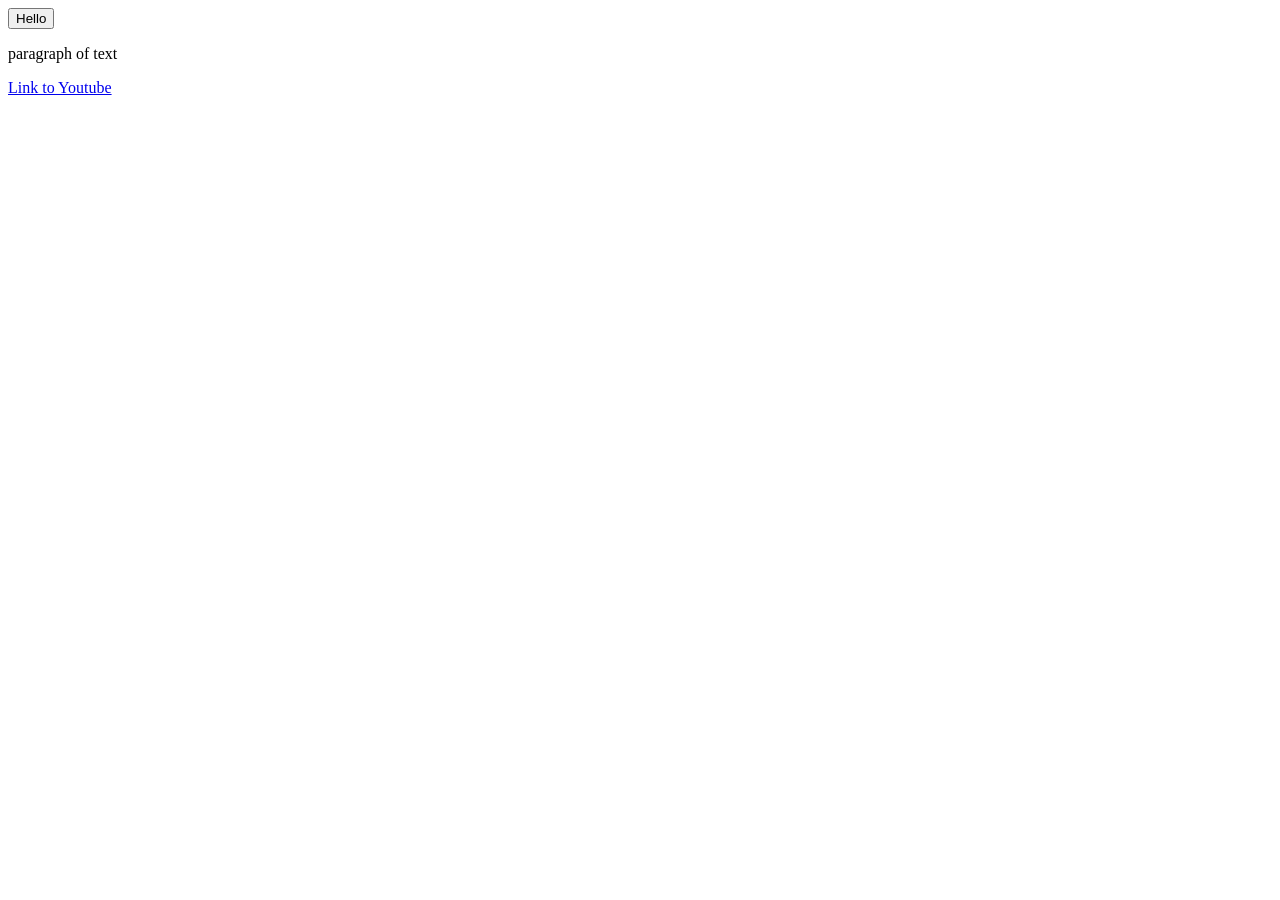
<file: index.html>
<!DOCTYPE html>
<html>
    <head>
        <title>My First Webpage</title>
    </head>
    <body>
        <button>Hello</button>
<p>paragraph of text</p>
<a href="https://www.youtube.com/" target="_blank">Link to Youtube</a>
</body>
</html>
</file>
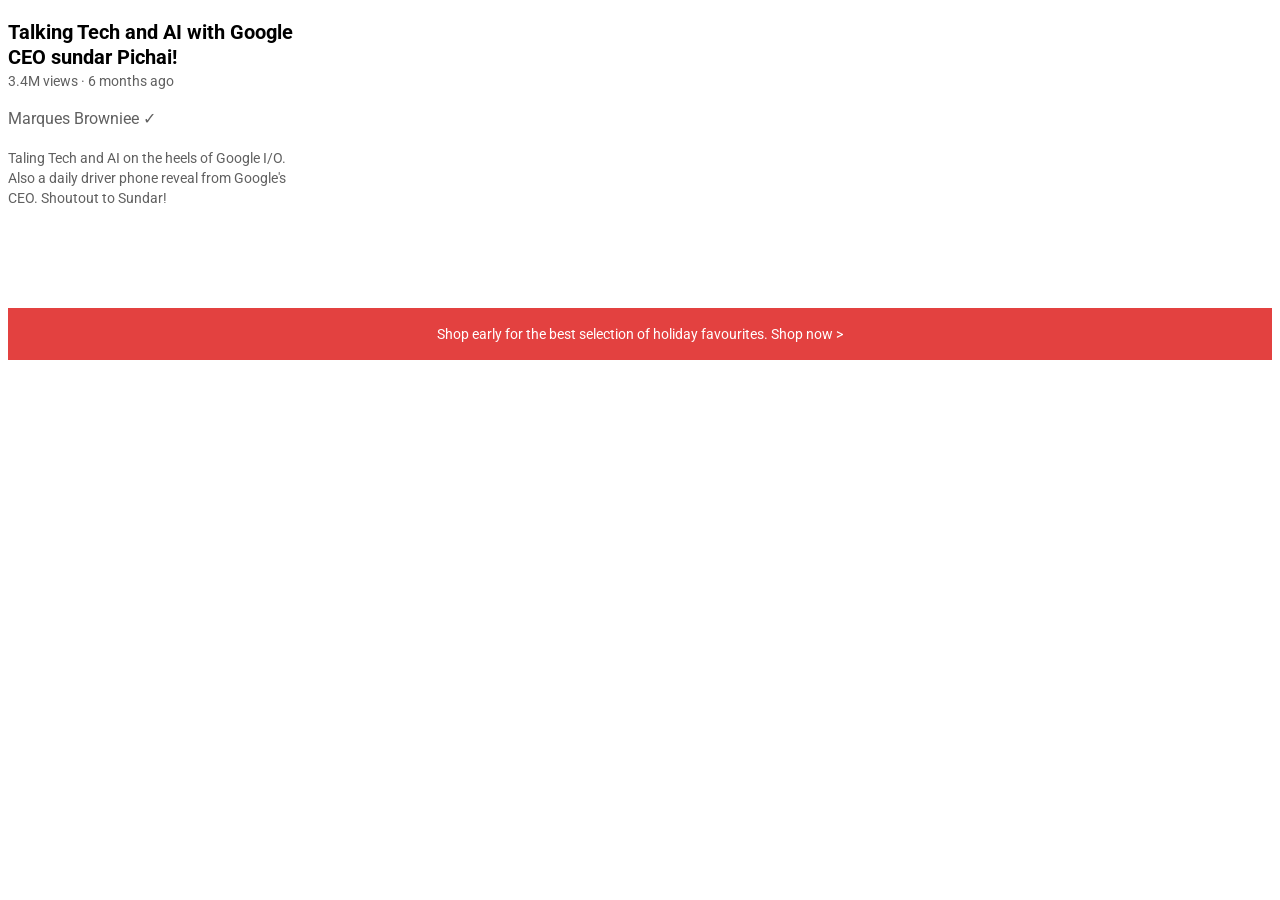
<file: text.html>
<!DOCTYPE html>
<html>
  <head>
    <title>Text Practice</title>
    
    <link rel="stylesheet" href="styles/text.css">
    
    <link rel="preconnect" href="https://fonts.googleapis.com">
    <link rel="preconnect" href="https://fonts.gstatic.com" crossorigin>
    <link href="https://fonts.googleapis.com/css2?family=Roboto:wght@400;700&display=swap" rel="stylesheet">
    
</head>
    
  
  <body><p class="practice-1">Talking Tech and AI with Google CEO sundar Pichai!</p>
<p class="practice-2">
    3.4M views  	&#183  6 months ago
</p>
<p class="practice-3"> Marques Browniee  	&check;</p>
<p class="practice-4"> Taling Tech and AI on the heels of Google I/O. Also a daily driver phone reveal from Google's CEO. Shoutout to Sundar!</p>
<p class="practice-5"> Shop early for the best selection of holiday favourites. <span class="shop-now">Shop now > </span> </p></body>
</html>
</file>
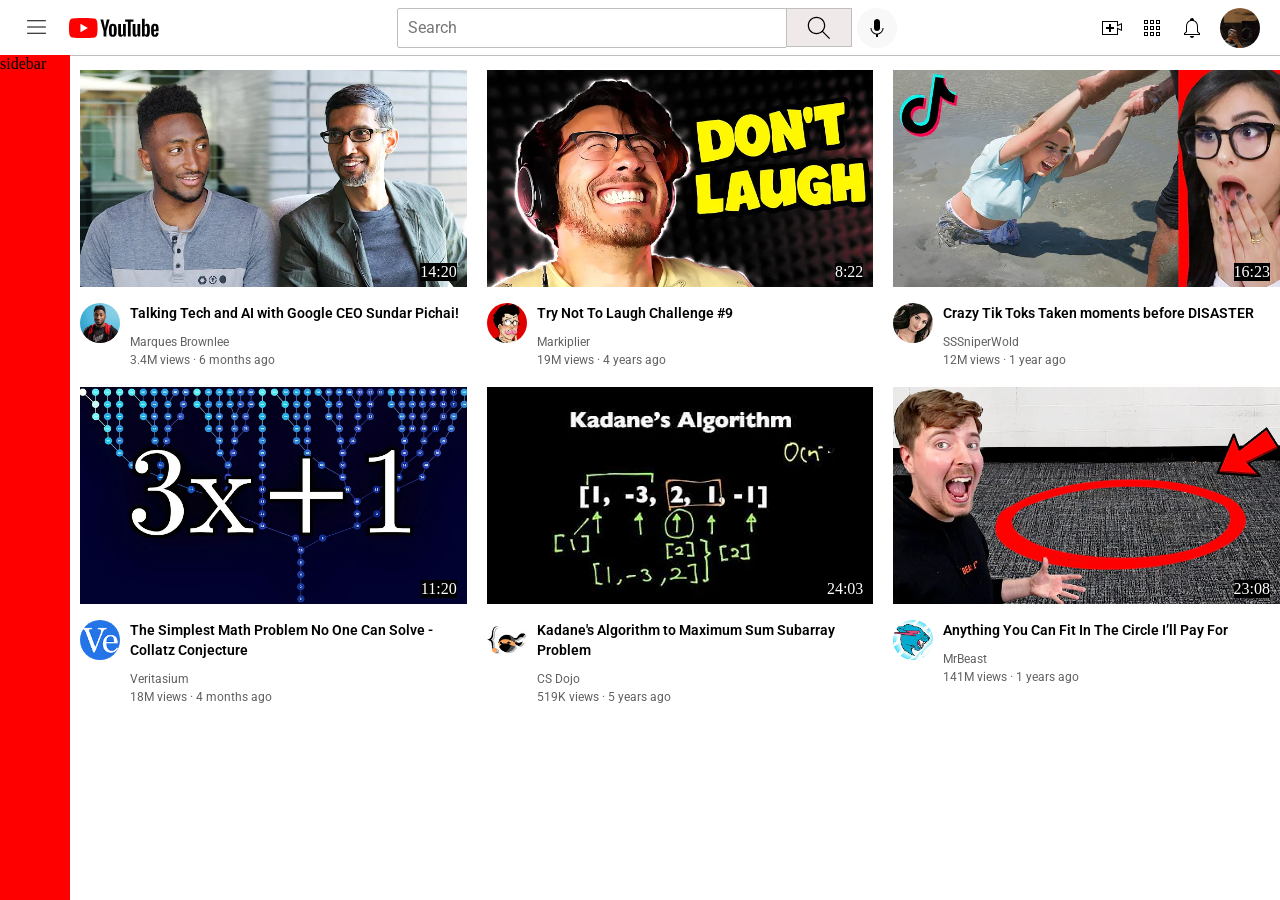
<file: youtube.html>
<!DOCTYPE html>
<html>
    <head>
        <title> Youtube.com Clone</title>
        <link rel="preconnect" href="https://fonts.googleapis.com">
    <link rel="preconnect" href="https://fonts.gstatic.com" crossorigin>
    <link href="https://fonts.googleapis.com/css2?family=Roboto:wght@400;700&display=swap" rel="stylesheet">
       
    <link rel="stylesheet" href="styles/general.css">
       <link rel="stylesheet" href="styles/header.css">
       <link rel="stylesheet" href="styles/video.css">
       <link rel="stylesheet" href="styles/sidebar.css">

    </head>
    <body>

<div class="header">

            <div class="left-section">
                  
                  <img class="hamburger" src="icons/hamburger-menu (1).svg">
                  <img class="youtube-logo" src="icons/youtube-logo.svg">
                </div>


            <div class="middle-section">
                  <input class="search-bar" type="text" placeholder="Search" >

                  <button class ="search-icon">
                        <img class="search" src="icons/search.svg">
                  </button>
                  
                  <button class="voice-icon">
                    <img class="voice" src="icons/voice-search-icon.svg">
                  </button>
                  
                  
                  
            </div>

            <div class="right-section"> 
                
                    <img class="upload-icon" src="icons/upload.svg">
          
                    <img class="youtube-app-icon" src="icons/youtube-apps.svg">
                 
                    <img class="notification-icon" src="/icons/notifications.svg">
                
                    <img class="profile-picture" src="channel-pictures/unnamed.jpg">
          
            </div>

            <div class="sidebar"> sidebar </div>
            
        </div>
        

        <div class="video-grid">
                  <div class="video-preview">
                <div class="thumbnail-row-1">
                    <img class="thumbnail" src="thumbnails/thumbnail-1.webp" alt="Thumbnail 1">
                  <div class="video-time-1"> 14:20</div>
                </div>
         <div class="video-info-grid">
           <div class="channel-picture">
              <img class="profile-picture" src = "channel-pictures/channel-1.jpeg">
           </div>
           <div class="video-info">
             <p class="para1"> Talking Tech and AI with Google CEO Sundar Pichai! </p>
             <p class="para2"> Marques Brownlee </p>   
             <p class="para3"> 3.4M views &#183 6 months ago </p> 
           </div>
         </div>
            
        </div>
       
        <div class="video-preview">
            <div class="thumbnail-row-2">
                <img class="thumbnail"src="thumbnails/thumbnail-2.webp" alt="Thumbnail 2">
                <div class="video-time-2"> 8:22 </div>
            </div>
            <div class="video-info-grid">
            <div class="channel-picture">
                <img class="profile-picture" src="channel-pictures/channel-2.jpeg">
            </div>
            <div class="video-info">
                <p class="para1"> Try Not To Laugh Challenge #9 </p>
                <p class="para2"> Markiplier </p>   
                <p class="para3"> 19M views &#183 4 years ago </p>
             </div>
            </div>
              
           
        
        
    </div>

            <div class="video-preview">
                <div class="thumbnail-row-3">
                    <img class="thumbnail" src="thumbnails/thumbnail-3.webp">
                    <div class="video-time-3"> 16:23</div>
                </div>
         <div class="video-info-grid">
           <div class="channel-picture">
              <img class="profile-picture" src = "channel-pictures/channel-3.jpeg">
           </div>
           <div class="video-info">
             <p class="para1"> Crazy Tik Toks Taken moments before DISASTER</p>
             <p class="para2"> SSSniperWold </p>   
             <p class="para3"> 12M views &#183 1 year ago </p> 
           </div>
         </div>
            
        </div>
       
        <div class="video-preview">
            <div class="thumbnail-row-4">
                <img class="thumbnail"src="thumbnails/thumbnail-4.webp">
                <div class="video-time-4"> 11:20</div>
            </div>
            <div class="video-info-grid">
            <div class="channel-picture">
                <img class="profile-picture" src="channel-pictures/channel-4.jpeg">
            </div>
            <div class="video-info">
                <p class="para1"> The Simplest Math Problem No One Can Solve - Collatz Conjecture </p>
                <p class="para2"> Veritasium </p>   
                <p class="para3"> 18M views &#183 4 months ago </p>
             </div>
            </div>
              
           
        
        
    </div>

            <div class="video-preview">
                <div class="thumbnail-row-5">
                    <img class="thumbnail" src="thumbnails/thumbnail-5.webp">
                    <div class="video-time-5"> 24:03</div>
                </div>
         <div class="video-info-grid">
           <div class="channel-picture">
              <img class="profile-picture" src = "channel-pictures/channel-5.jpeg">
           </div>
           <div class="video-info">
             <p class="para1"> Kadane's Algorithm to Maximum Sum Subarray Problem </p>
             <p class="para2">CS Dojo </p>   
             <p class="para3"> 519K views &#183 5 years ago </p> 
           </div>
         </div>
            
        </div>
       
        <div class="video-preview">
            <div class="thumbnail-row-6">
                <img class="thumbnail"src="thumbnails/thumbnail-6.webp">
                <div class="video-time-6"> 23:08</div>
            </div>
            <div class="video-info-grid">
            <div class="channel-picture">
                <img class="profile-picture" src="channel-pictures/channel-6.jpeg">
            </div>
            <div class="video-info">
                <p class="para1"> Anything You Can Fit In The Circle I’ll Pay For </p>
                <p class="para2"> MrBeast </p>   
                <p class="para3"> 141M views &#183 1 years ago </p>
             </div>
            </div>
              
           
        
        
    </div>

</div>
        
       
    </body>
</html>
</file>
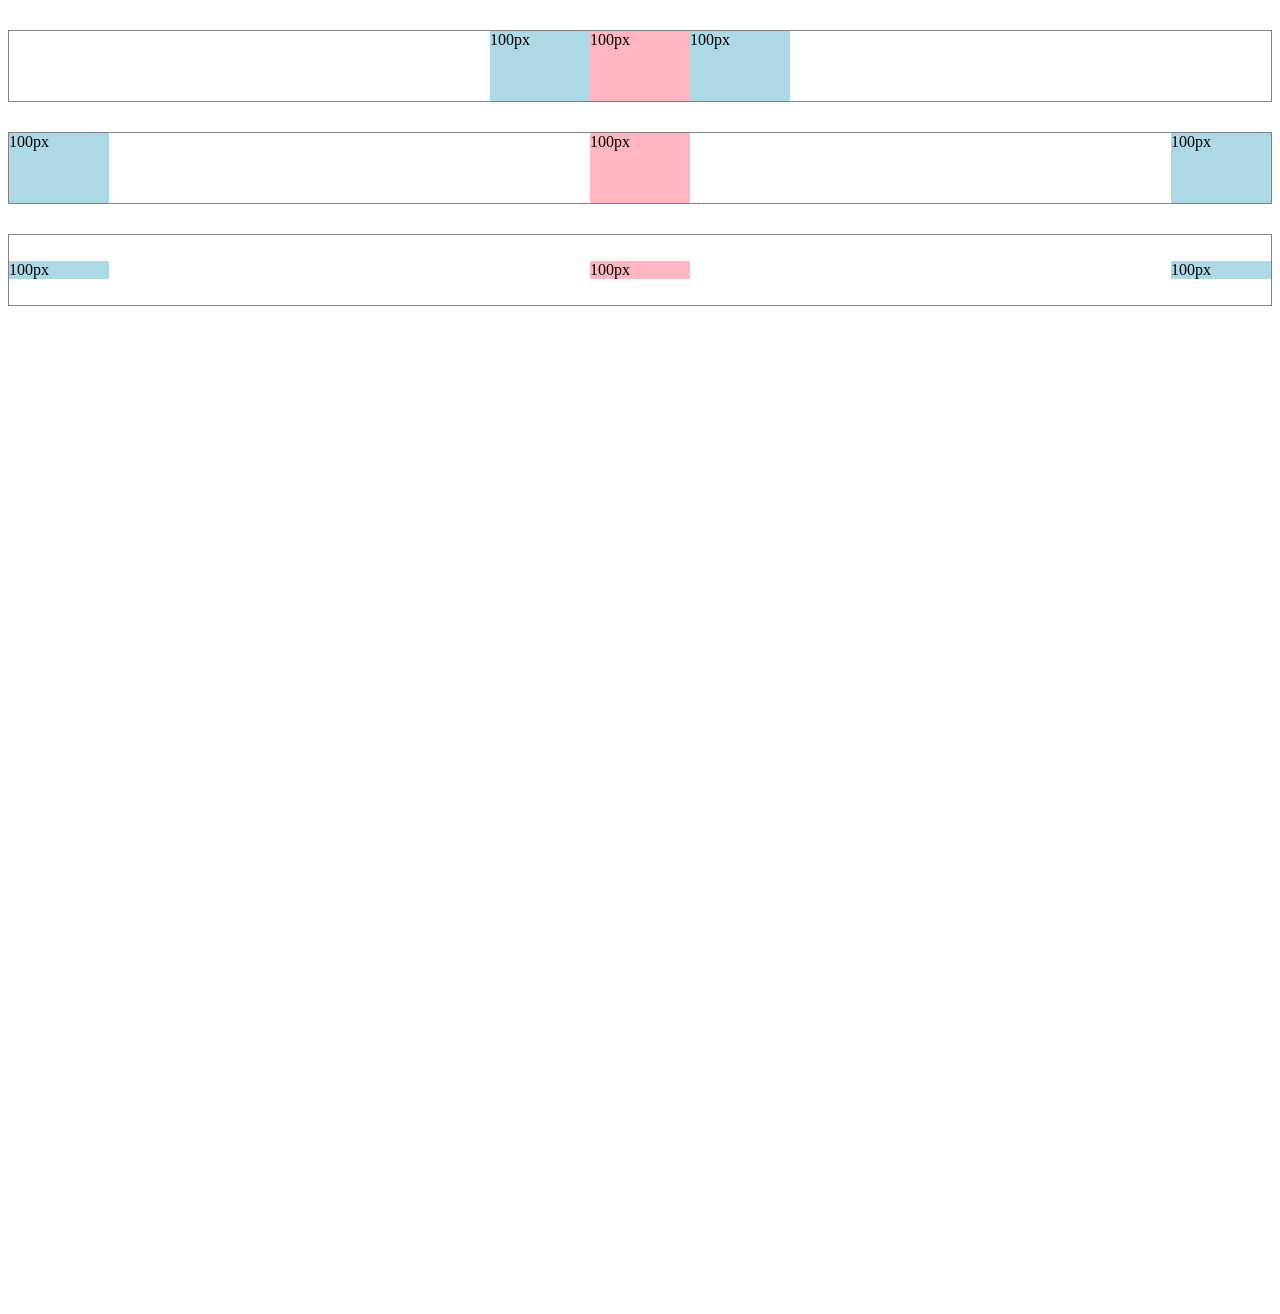
<file: intro-to-html/flexbox.html>
<!DOCTYPE html>
<html>
    <head>
        <title>flexbox practice</title>
    </head>
    <body style="padding-bottom: 1000px;">
        <div style="
                 margin-top:30px;
                 height:70px;
                 border-width:1px;
                 border-style:solid;
                 border-color: grey;
                 display:flex;
                 flex-direction: row;
                 justify-content: center;">

                <div style="
                     background-color: lightblue;
                    width:100px; ">
                    100px
                </div>

                <div style="
                     background-color: lightpink;
                     width:100px;">
                    100px
                </div>

                <div style="
                    background-color: lightblue;
                    width:100px; ">
                    100px
                </div>
        </div>
        
        <div style="
                 margin-top:30px;
                 height:70px;
                 border-width:1px;
                 border-style:solid;
                 border-color: grey;
                 display:flex;
                 flex-direction: row;
                 justify-content: space-between;">

                <div style="
                     background-color: lightblue;
                    width:100px; ">
                    100px
                </div>

                <div style="
                     background-color: lightpink;
                     width:100px;">
                    100px
                </div>

                <div style="
                    background-color: lightblue;
                    width:100px; ">
                    100px
                </div>
        </div>

        <div style="
                 margin-top:30px;
                 height:70px;
                 border-width:1px;
                 border-style:solid;
                 border-color: grey;
                 display:flex;
                 flex-direction: row;
                 justify-content: space-between;
                 align-items: center;">

                <div style="
                     background-color: lightblue;
                    width:100px; ">
                    100px
                </div>

                <div style="
                     background-color: lightpink;
                     width:100px;">
                    100px
                </div>

                <div style="
                    background-color: lightblue;
                    width:100px; ">
                    100px
                </div>
        </div>
    </body>
</html>
</file>
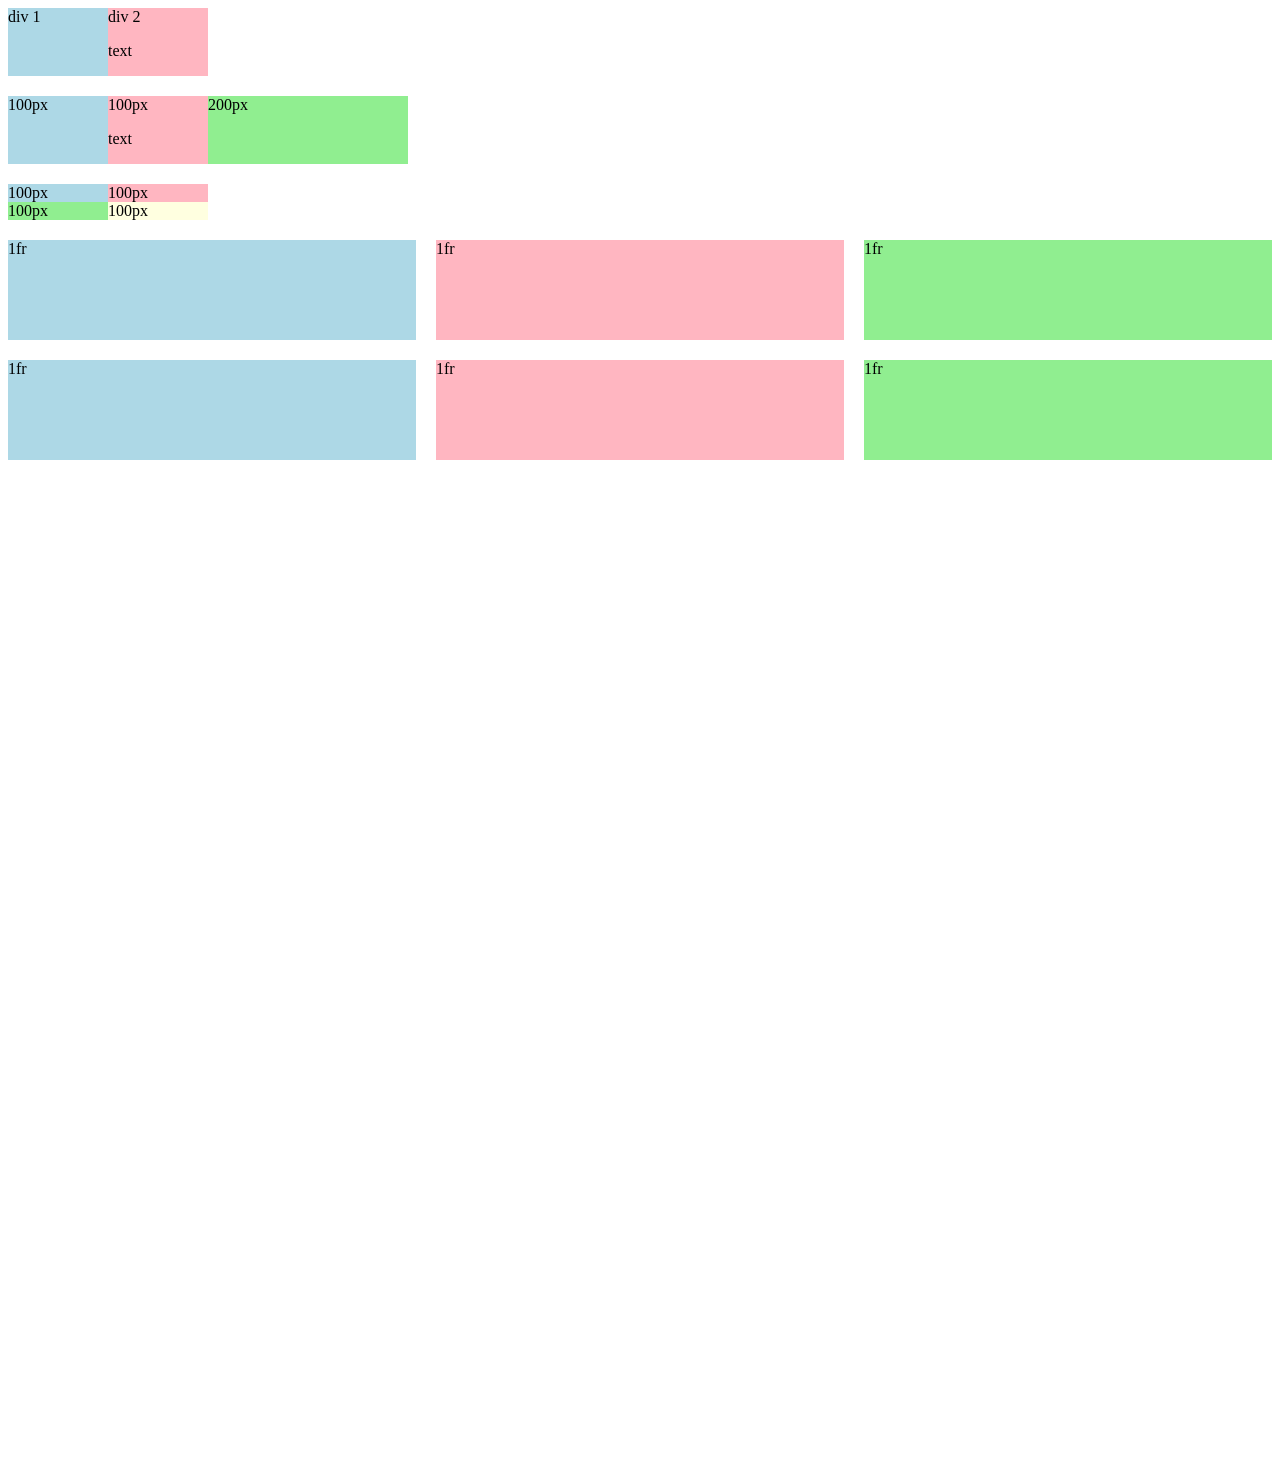
<file: intro-to-html/grid.html>
<!DOCTYPE html>
<html>

<head>
    <title>Grid Practice</title>

</head>
<body style="padding-bottom: 1000px;">
    <div style="
        display: grid;
        grid-template-columns: 100px 100px;
        ">
        <div style="background-color:lightblue;">div 1</div>
        <div style="background-color:lightpink;">div 2<p>text</p></div>
    </div>

    <div style="
        margin-top: 20px;
        display: grid;
        grid-template-columns: 100px 100px 200px;
        ">
        <div style="background-color:lightblue;">100px</div>
        <div style="background-color:lightpink;">100px<p>text</p></div>
        <div style="background-color:lightgreen;">200px</div>
    </div>

    <div style="
        margin-top: 20px;
        display: grid;
        grid-template-columns: 100px 100px;
        ">
        <div style="background-color:lightblue;">100px</div>
        <div style="background-color:lightpink;">100px</div>
        <div style="background-color:lightgreen;">100px</div>
        <div style="background-color:lightyellow;">100px</div>
    </div>
      <div style="
        margin-top: 20px;
        column-gap: 20px;
        row-gap: 20px;
        display: grid;
        grid-template-columns: 1fr 1fr 1fr;
        ">
        <div style="background-color:lightblue; height: 100px;">1fr</div>
        <div style="background-color:lightpink; height: 100px;">1fr</div>
        <div style="background-color:lightgreen; height: 100px;">1fr</div>
        <div style="background-color:lightblue; height: 100px;">1fr</div>
        <div style="background-color:lightpink; height: 100px;">1fr</div>
        <div style="background-color:lightgreen; height: 100px;">1fr</div>
    </div>
</body>


</html>
</file>
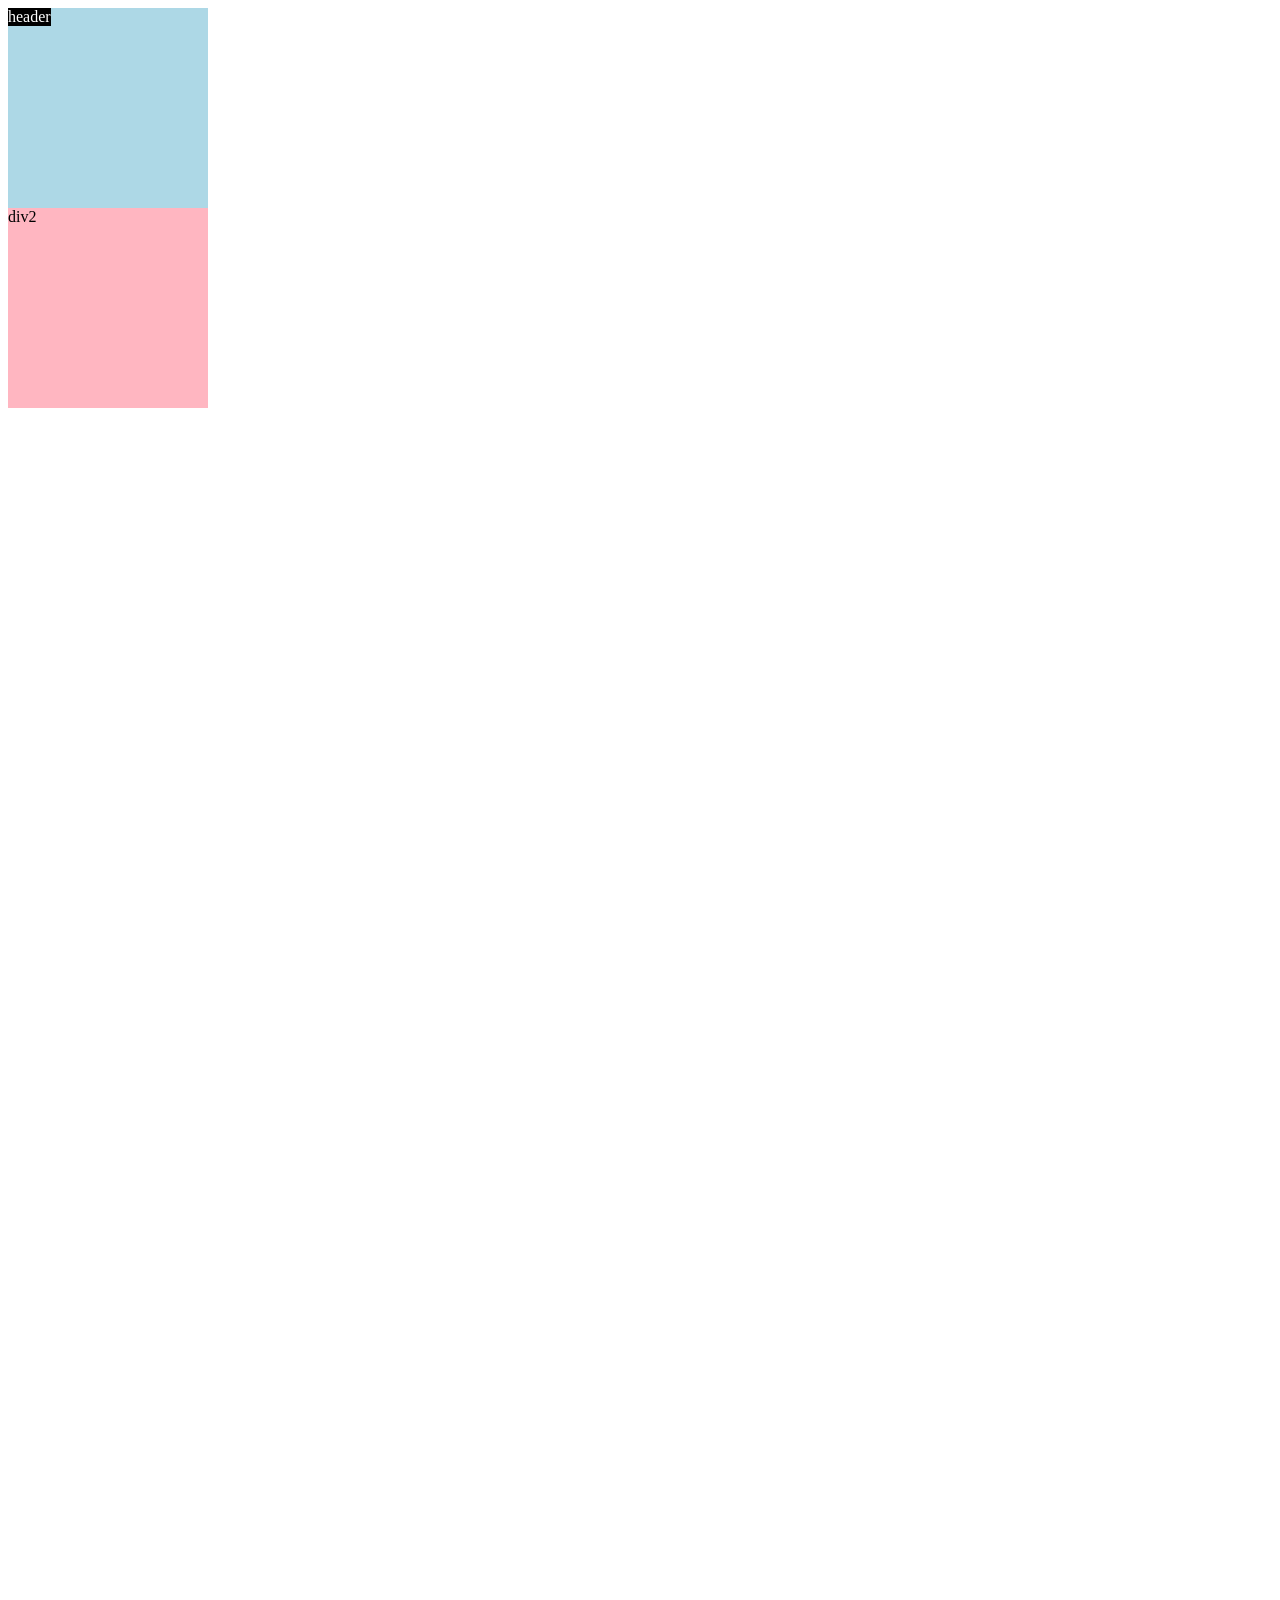
<file: intro-to-html/positions.html>
<!DOCTYPE html>
<html>
    <head>
        <title>position pratice</title>
    </head>
    <body style=" height:3000px;">
        <div style="
            background-color: black;
            color:white;
            position: fixed;">header</div>
        <div style="
            background-color: lightblue;
            height:200px;
            width:200px;
            position:static">
            div1</div>
        <div style="
        background-color: lightpink;
            height:200px;
            width:200px;">
            div2</div>
    </body>
</html>
</file>
<file: styles/text.css>
p {
    font-family: Roboto;
}




.practice-1 {
   
   font-weight: bold;
   font-size: 20px;
   width: 320px;
   line-height: 25px;
   margin-bottom: 3px;
  }

  .practice-2 {
    font-size: 14px;
    color: rgb(96 , 96, 96);
    margin-bottom: 20px;
    margin-top: 0;
  }

  .practice-3 {
    
    font-size: 16px;
    color: rgb(96 , 96, 96);
    margin-top: 0;
  }

  .practice-4 {
    
    font-size: 14px;
    color: rgb(96 , 96, 96);
    margin-top: 20px;
    width: 280px;
    line-height: 20px;
    margin-bottom: 100px;
    
    

  }

    .practice-5 {
        
        font-size: 14px;
        color: rgb(0, 0, 0);
        margin-top: 20px;
        line-height: 20px;
        text-align: center;
        background-color: rgb(227, 65, 64);
        color: white;
        padding-top: 16px;
        padding-bottom: 16px;
    }
    
    .shop-now:hover {
        text-decoration: underline;
        cursor: pointer;
    }
</file>
<file: styles/general.css>
p{
            font-family: Roboto, Arial;
            margin-top: 0px;
            margin-bottom: 0px;
        }

        body {
          margin: 0;
          padding-top:70px;
          padding-left:80px;

        }
</file>
<file: styles/header.css>
.header {
    height:55px;
    background-color: white;
    display:flex;
    flex-direction: row;
    justify-content: space-between;
    position: fixed;
    top:0;
    left:0;
    right:0;
    border-bottom-width:1px;
    border-bottom-style:solid;
    border-bottom-color:rgb(192, 190, 190);
    z-index: 100;
   
}

.left-section{
    
    
    display: flex;
    align-items: center;
    
}
.hamburger{
    height:25px;
    margin-left:24px;
}

.youtube-logo{
    height: 20px;
    margin-left:20px;
}

.middle-section{
    
    flex:1;
    margin-left: 70px;
    margin-right:35px;
    max-width:500px;
    display:flex;
    align-items: center;
    
}
.search-icon{
    height: 39px;
    width:66px;
    background-color: rgb(240, 233, 233);
    border-width: 1px;
    border-style: solid;
    border-color: rgb(192, 190, 190);
    display: flex;
    justify-content: center;
    align-items: center;
    margin-left:-1px;
    margin-right:5px;
    }
    .search{
        height:30px;
    }
.search-bar {
    width:0;
    flex:1;
    height: 36px;
    padding-left:10px;
    font-size: 16px;
    border-width: 1px;
    border-style: solid;
    border-color: rgb(192, 190, 190);
    border-radius: 2px;
    box-shadow:inset 1px 2px 5px rgba (0, 0, 0.15);
    
}

.search-bar::placeholder{

    font-family: Roboto, Arial;
    font-size: 16px;
}
.voice-icon{
    height:40px;
    width:40px;
    border-radius:50%;
    border: none;
    background-color: rgb(248, 248, 248);
}
 .voice{
    height:24px;
    margin-top:4px;
 }
.right-section{
    margin-right: 20px;
    width:160px;
    display: flex;
    flex-direction: row;
    align-items: center;
    justify-content: space-between;
    flex-shrink: 0;
    
}
.upload-button{
    height: 26px;
    border-color:rgb(248, 248, 248)
    
}
.upload-icon{
    height:24px;
}
.youtube-app-icon{
    height:24px;

}
.notification-icon{
    height:24px;
}

.profile-picture{
    height:40px;
    border-radius:20px;
}
</file>
<file: styles/video.css>
.thumbnail {
            width: 100%;
            
           
        }
        
        .para1 {
            font-weight: 600;
            margin-bottom: 12px;
            font-size: 14px;
            line-height: 20px;
        }
        .para2 {
            font-size: 12px;
            color: rgb(96, 96, 96);
            margin-bottom: 4px;

        }
        .para3 {
            font-size: 12px;
            color: rgb(96, 96, 96);
        }
       
       
        
        .video-info-grid {
                display: grid;
                grid-template-columns: 50px 1fr;
            }

        .channel-picture {
            display: inline-block;
            
            vertical-align: top;
            
            
        }
        .video-info {
            
             display: inline-block;
            vertical-align: top;
            
           
        }
        
        .profile-picture {
            width: 40px;
            border-radius: 50px;
           }
           .thumbnail-row-1 {
            margin-bottom: 12px;
            position:relative;
           }
            .thumbnail-row-2 {
            margin-bottom: 12px;
            position:relative;
           }
            .thumbnail-row-3 {
            margin-bottom: 12px;
            position:relative;
           }
            .thumbnail-row-4 {
            margin-bottom: 12px;
            position:relative;
           }
            .thumbnail-row-5 {
            margin-bottom: 12px;
            position:relative;
           }
            .thumbnail-row-6 {
            margin-bottom: 12px;
            position:relative;
           }
           .video-grid {
            display:grid;
            column-gap: 20px;
            row-gap:20px;
            grid-template-columns:1fr 1fr 1fr;
            
        }
        .video-time-1{
            background-color: black;
            color:white;
            position:absolute;
            bottom:10px;
            right:10px;
            
        }
        .video-time-2{
            background-color: black;
            color:white;
            position:absolute;
            bottom:10px;
            right:10px;
        }
        .video-time-3{
            background-color: black;
            color:white;
            position:absolute;
            bottom:10px;
            right:10px;
        }
        .video-time-4{
            background-color: black;
            color:white;
            position:absolute;
            bottom:10px;
            right:10px;
        }
        .video-time-5{
            background-color: black;
            color:white;
            position:absolute;
            bottom:10px;
            right:10px;
        }
        .video-time-6{
            background-color: black;
            color:white;
            position:absolute;
            bottom:10px;
            right:10px;
        }
</file>
<file: styles/sidebar.css>
.sidebar{
    position:fixed;
    top:55px;
    left:0;
    bottom:0;
    background-color: red;
   z-index: 10;
   width:70px;
}
</file>
